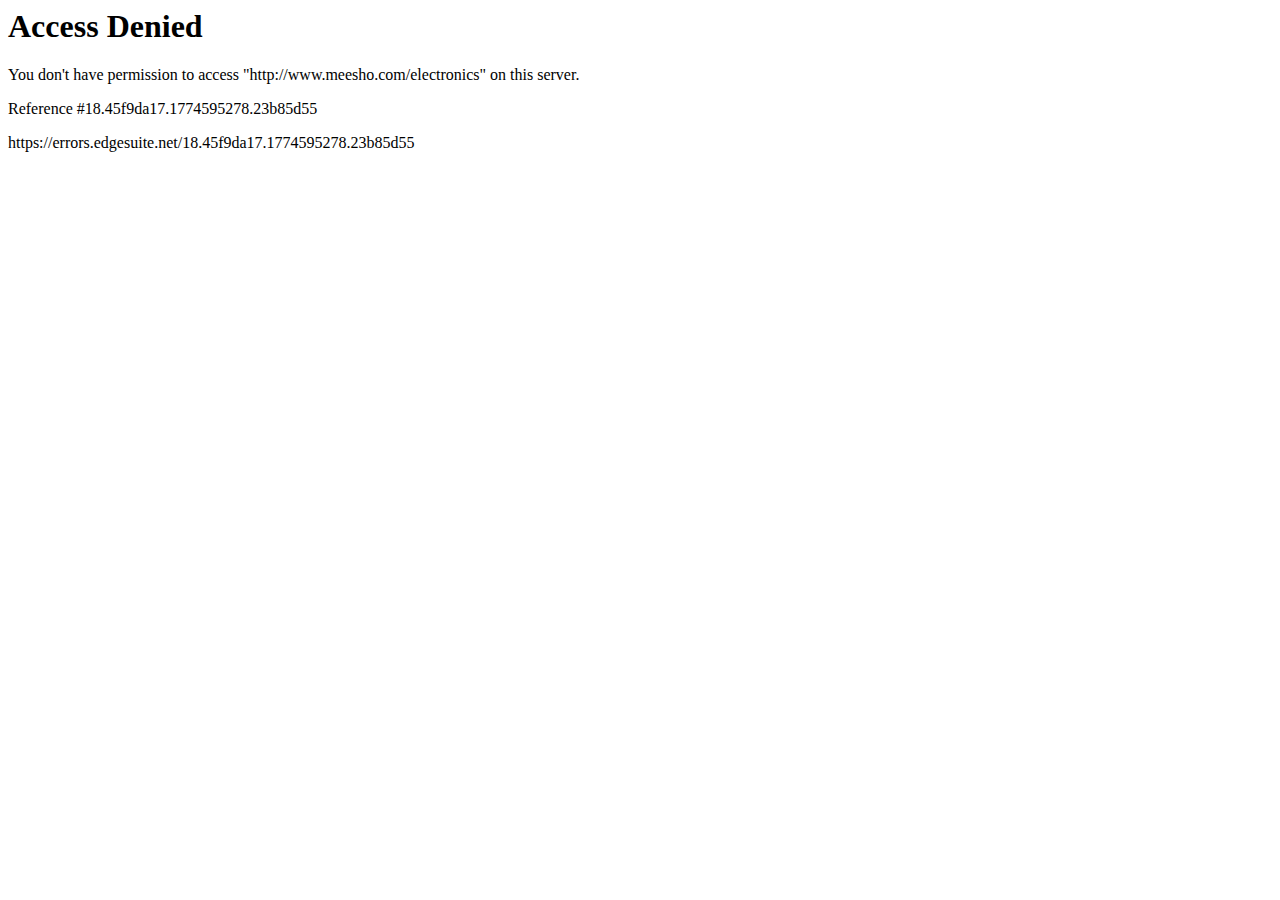
<file: meesho_test.html>
<html><head>
<title>Access Denied</title>
</head><body>
<h1>Access Denied</h1>
 
You don't have permission to access "http://www.meesho.com/electronics" on this server.<p>
Reference #18.45f9da17.1774595278.23b85d55
</p><p>https://errors.edgesuite.net/18.45f9da17.1774595278.23b85d55</p>


</body></html>
</file>
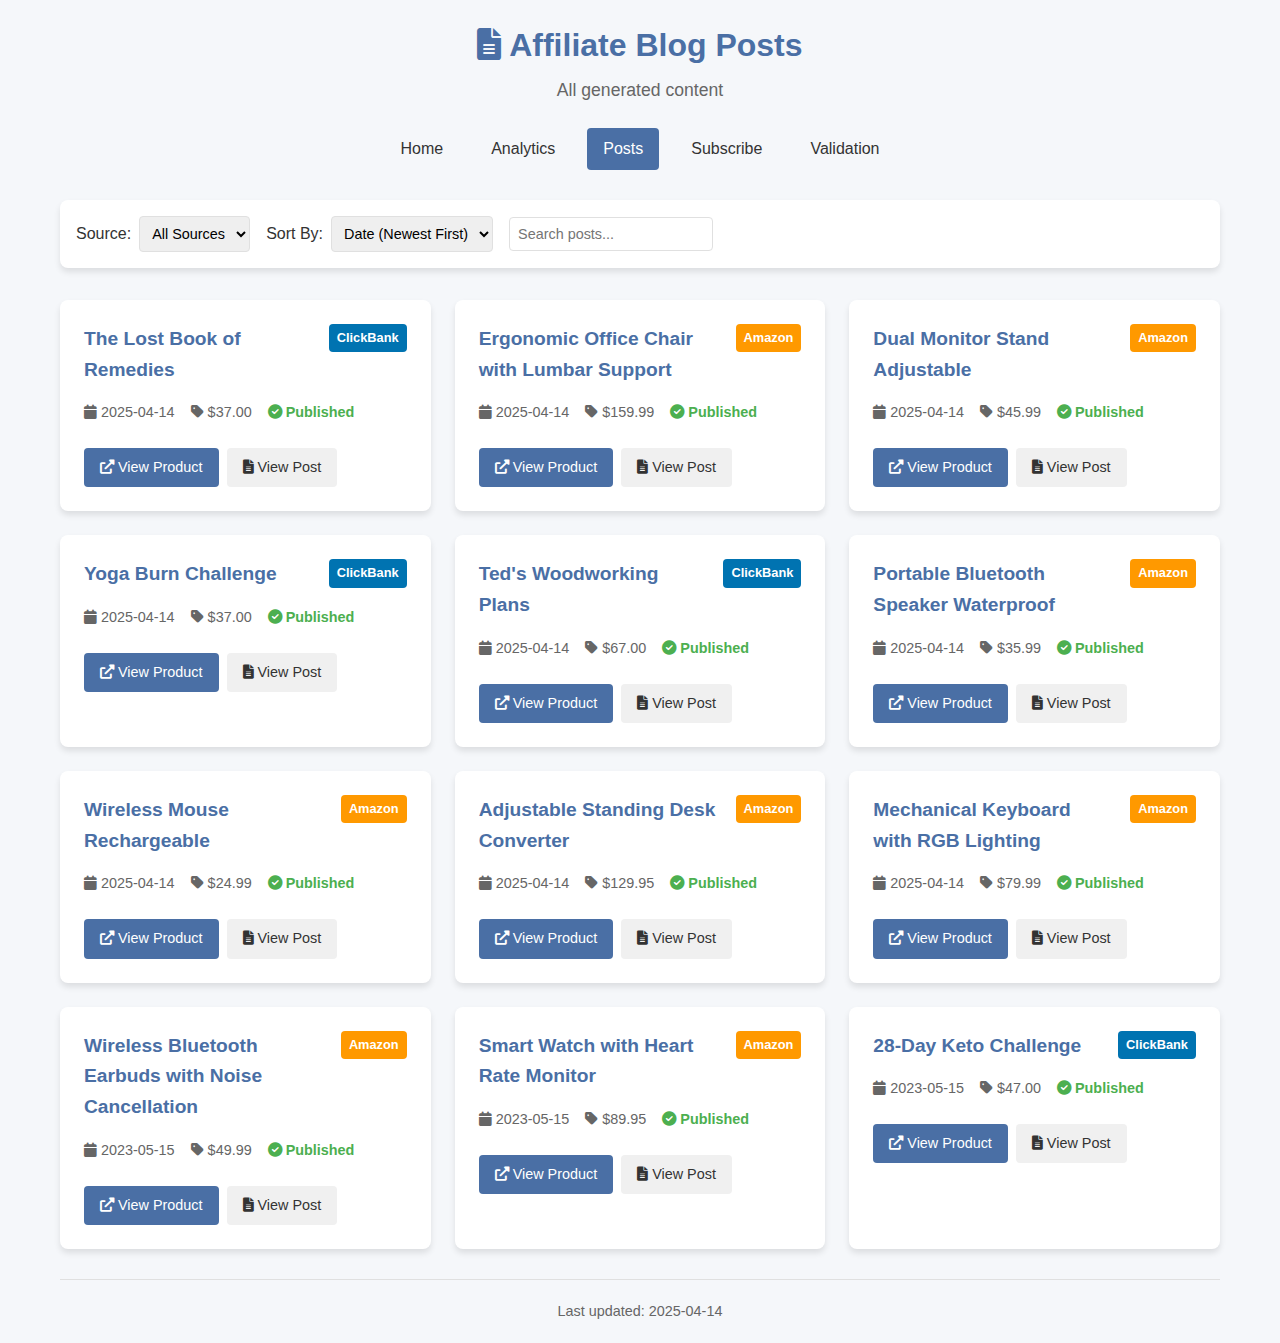
<file: docs/posts.html>
<!DOCTYPE html>
<html lang="en">
<head>
    <meta charset="UTF-8">
    <meta name="viewport" content="width=device-width, initial-scale=1.0">
    <title>Affiliate Blog Posts</title>
    <link rel="stylesheet" href="styles.css">
    <link rel="stylesheet" href="https://cdnjs.cloudflare.com/ajax/libs/font-awesome/6.0.0-beta3/css/all.min.css">
</head>
<body>
    <div class="container">
        <header>
            <h1><i class="fas fa-file-alt"></i> Affiliate Blog Posts</h1>
            <p class="subtitle">All generated content</p>
            <nav>
                <ul>
                    <li><a href="index.html">Home</a></li>
                    <li><a href="analytics.html">Analytics</a></li>
                    <li><a href="posts.html" class="active">Posts</a></li>
                    <li><a href="subscribe.html">Subscribe</a></li>
                    <li><a href="validation.html">Validation</a></li>
                </ul>
            </nav>
        </header>

        <div class="content">
            <div class="filters">
                <div class="filter-group">
                    <label for="source-filter">Source:</label>
                    <select id="source-filter">
                        <option value="all">All Sources</option>
                        <option value="amazon">Amazon</option>
                        <option value="clickbank">ClickBank</option>
                    </select>
                </div>
                <div class="filter-group">
                    <label for="sort-by">Sort By:</label>
                    <select id="sort-by">
                        <option value="date-desc">Date (Newest First)</option>
                        <option value="date-asc">Date (Oldest First)</option>
                        <option value="title-asc">Title (A-Z)</option>
                        <option value="title-desc">Title (Z-A)</option>
                    </select>
                </div>
                <div class="filter-group">
                    <input type="text" id="search-input" placeholder="Search posts...">
                </div>
            </div>

            <div class="posts-grid" id="posts-container">
                <!-- Posts will be dynamically added here -->
            </div>
        </div>

        <footer>
            <p>Last updated: <span id="last-updated"></span></p>
        </footer>
    </div>

    <script>
        // Fetch posts data
        async function fetchPosts() {
            try {
                const response = await fetch('data/posts_index.json');
                if (!response.ok) {
                    throw new Error('Failed to fetch posts');
                }
                return await response.json();
            } catch (error) {
                console.error('Error fetching posts:', error);
                return [];
            }
        }

        // Fetch published posts data
        async function fetchPublishedPosts() {
            try {
                const response = await fetch('data/published_posts.json');
                if (!response.ok) {
                    throw new Error('Failed to fetch published posts');
                }
                return await response.json();
            } catch (error) {
                console.error('Error fetching published posts:', error);
                return [];
            }
        }

        // Create post card
        function createPostCard(post, isPublished) {
            const card = document.createElement('div');
            card.className = 'post-card';
            card.dataset.source = post.source.toLowerCase();
            card.dataset.date = post.date;
            card.dataset.title = post.title;

            // Extract filename from filepath
            const filename = post.filepath.split('/').pop();

            // Create card content
            card.innerHTML = `
                <div class="post-header">
                    <h2>${post.title}</h2>
                    <span class="post-source ${post.source.toLowerCase()}">${post.source}</span>
                </div>
                <div class="post-meta">
                    <span class="post-date"><i class="fas fa-calendar"></i> ${post.date}</span>
                    <span class="post-price"><i class="fas fa-tag"></i> ${post.price}</span>
                    ${isPublished ? '<span class="post-status published"><i class="fas fa-check-circle"></i> Published</span>' :
                                   '<span class="post-status draft"><i class="fas fa-edit"></i> Draft</span>'}
                </div>
                <div class="post-actions">
                    <a href="${post.product_link}" target="_blank" class="btn btn-primary">
                        <i class="fas fa-external-link-alt"></i> View Product
                    </a>
                    <a href="posts/${filename}" target="_blank" class="btn btn-secondary">
                        <i class="fas fa-file-alt"></i> View Post
                    </a>
                </div>
            `;

            return card;
        }

        // Filter and sort posts
        function filterAndSortPosts() {
            const sourceFilter = document.getElementById('source-filter').value;
            const sortBy = document.getElementById('sort-by').value;
            const searchTerm = document.getElementById('search-input').value.toLowerCase();

            const postsContainer = document.getElementById('posts-container');
            const postCards = Array.from(postsContainer.children);

            // Filter posts
            postCards.forEach(card => {
                const matchesSource = sourceFilter === 'all' || card.dataset.source === sourceFilter;
                const matchesSearch = card.dataset.title.toLowerCase().includes(searchTerm);

                card.style.display = matchesSource && matchesSearch ? 'block' : 'none';
            });

            // Sort posts
            postCards.sort((a, b) => {
                switch (sortBy) {
                    case 'date-desc':
                        return new Date(b.dataset.date) - new Date(a.dataset.date);
                    case 'date-asc':
                        return new Date(a.dataset.date) - new Date(b.dataset.date);
                    case 'title-asc':
                        return a.dataset.title.localeCompare(b.dataset.title);
                    case 'title-desc':
                        return b.dataset.title.localeCompare(a.dataset.title);
                    default:
                        return 0;
                }
            });

            // Reorder posts in the DOM
            postCards.forEach(card => postsContainer.appendChild(card));
        }

        // Initialize page
        async function initPage() {
            const posts = await fetchPosts();
            const publishedPosts = await fetchPublishedPosts();

            if (posts.length > 0) {
                const postsContainer = document.getElementById('posts-container');

                // Create a map of published posts for quick lookup
                const publishedMap = {};
                publishedPosts.forEach(post => {
                    publishedMap[post.filename] = true;
                });

                // Create post cards
                posts.forEach(post => {
                    const filename = post.filepath.split('/').pop();
                    const isPublished = publishedMap[filename] || false;

                    const card = createPostCard(post, isPublished);
                    postsContainer.appendChild(card);
                });

                // Set up event listeners for filters
                document.getElementById('source-filter').addEventListener('change', filterAndSortPosts);
                document.getElementById('sort-by').addEventListener('change', filterAndSortPosts);
                document.getElementById('search-input').addEventListener('input', filterAndSortPosts);

                // Initial sort (newest first)
                filterAndSortPosts();

                // Update last updated timestamp
                const lastPost = posts.reduce((latest, post) => {
                    return new Date(post.date) > new Date(latest.date) ? post : latest;
                }, posts[0]);

                document.getElementById('last-updated').textContent = lastPost.date;
            }
        }

        // Load page when DOM is ready
        document.addEventListener('DOMContentLoaded', initPage);
    </script>
</body>
</html>
</file>
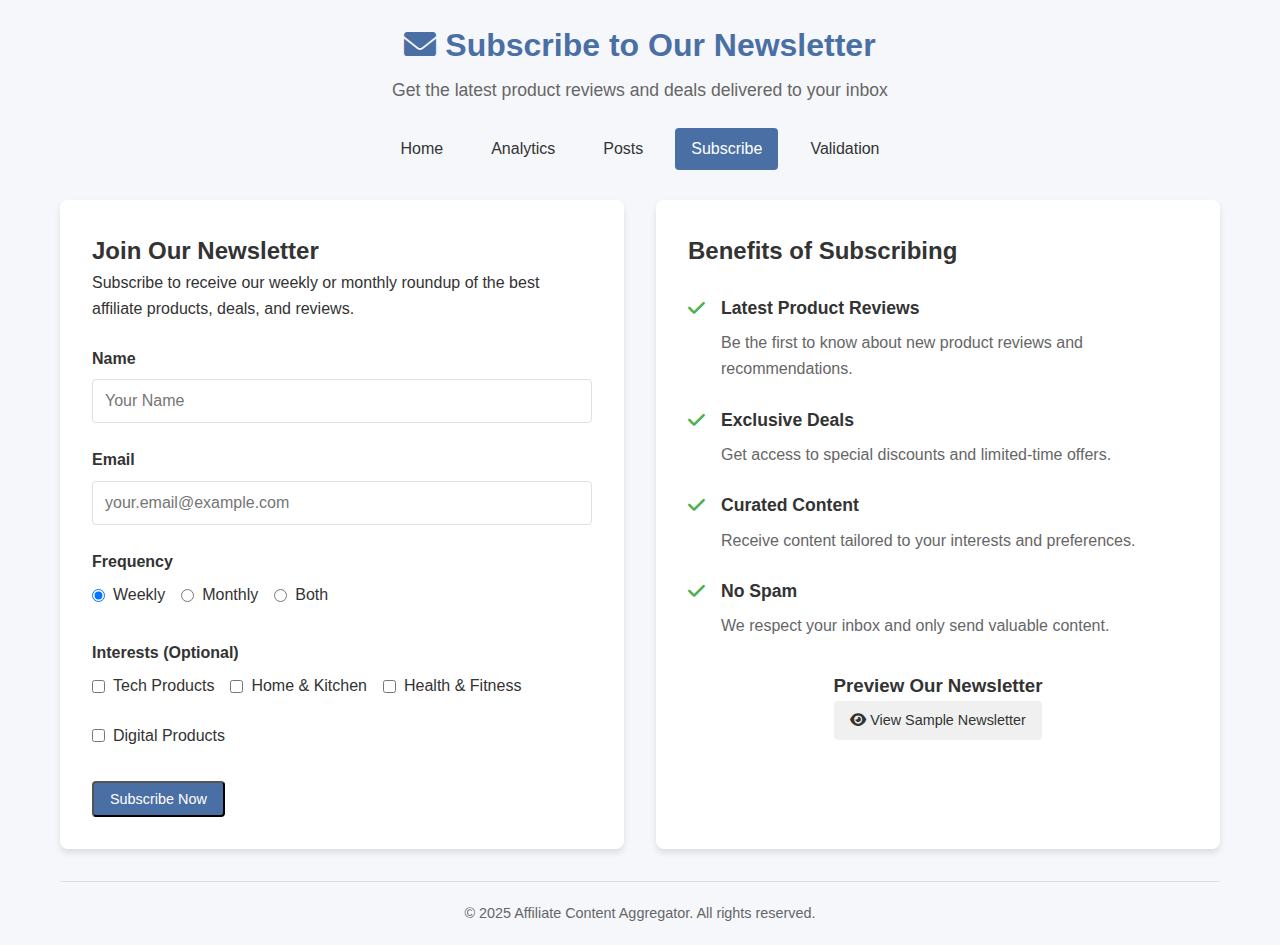
<file: docs/subscribe.html>
<!DOCTYPE html>
<html lang="en">
<head>
    <meta charset="UTF-8">
    <meta name="viewport" content="width=device-width, initial-scale=1.0">
    <title>Subscribe to Our Newsletter</title>
    <link rel="stylesheet" href="styles.css">
    <link rel="stylesheet" href="https://cdnjs.cloudflare.com/ajax/libs/font-awesome/6.0.0-beta3/css/all.min.css">
</head>
<body>
    <div class="container">
        <header>
            <h1><i class="fas fa-envelope"></i> Subscribe to Our Newsletter</h1>
            <p class="subtitle">Get the latest product reviews and deals delivered to your inbox</p>
            <nav>
                <ul>
                    <li><a href="index.html">Home</a></li>
                    <li><a href="analytics.html">Analytics</a></li>
                    <li><a href="posts.html">Posts</a></li>
                    <li><a href="subscribe.html" class="active">Subscribe</a></li>
                    <li><a href="validation.html">Validation</a></li>
                </ul>
            </nav>
        </header>

        <div class="content">
            <div class="subscription-container">
                <div class="subscription-card">
                    <h2>Join Our Newsletter</h2>
                    <p>Subscribe to receive our weekly or monthly roundup of the best affiliate products, deals, and reviews.</p>

                    <form id="subscription-form" class="subscription-form">
                        <div class="form-group">
                            <label for="name">Name</label>
                            <input type="text" id="name" name="name" placeholder="Your Name" required>
                        </div>

                        <div class="form-group">
                            <label for="email">Email</label>
                            <input type="email" id="email" name="email" placeholder="your.email@example.com" required>
                        </div>

                        <div class="form-group">
                            <label>Frequency</label>
                            <div class="radio-group">
                                <label>
                                    <input type="radio" name="frequency" value="weekly" checked>
                                    Weekly
                                </label>
                                <label>
                                    <input type="radio" name="frequency" value="monthly">
                                    Monthly
                                </label>
                                <label>
                                    <input type="radio" name="frequency" value="both">
                                    Both
                                </label>
                            </div>
                        </div>

                        <div class="form-group">
                            <label>Interests (Optional)</label>
                            <div class="checkbox-group">
                                <label>
                                    <input type="checkbox" name="categories" value="tech">
                                    Tech Products
                                </label>
                                <label>
                                    <input type="checkbox" name="categories" value="home">
                                    Home & Kitchen
                                </label>
                                <label>
                                    <input type="checkbox" name="categories" value="fitness">
                                    Health & Fitness
                                </label>
                                <label>
                                    <input type="checkbox" name="categories" value="digital">
                                    Digital Products
                                </label>
                            </div>
                        </div>

                        <button type="submit" class="btn btn-primary">Subscribe Now</button>
                    </form>

                    <div id="subscription-success" class="subscription-success" style="display: none;">
                        <i class="fas fa-check-circle"></i>
                        <h3>Thank You for Subscribing!</h3>
                        <p>You've been added to our mailing list. Please check your email for a confirmation message.</p>
                    </div>

                    <div id="subscription-error" class="subscription-error" style="display: none;">
                        <i class="fas fa-exclamation-circle"></i>
                        <h3>Oops! Something went wrong.</h3>
                        <p>We couldn't process your subscription. Please try again later.</p>
                    </div>
                </div>

                <div class="benefits-card">
                    <h2>Benefits of Subscribing</h2>
                    <ul class="benefits-list">
                        <li>
                            <i class="fas fa-check"></i>
                            <div>
                                <h3>Latest Product Reviews</h3>
                                <p>Be the first to know about new product reviews and recommendations.</p>
                            </div>
                        </li>
                        <li>
                            <i class="fas fa-check"></i>
                            <div>
                                <h3>Exclusive Deals</h3>
                                <p>Get access to special discounts and limited-time offers.</p>
                            </div>
                        </li>
                        <li>
                            <i class="fas fa-check"></i>
                            <div>
                                <h3>Curated Content</h3>
                                <p>Receive content tailored to your interests and preferences.</p>
                            </div>
                        </li>
                        <li>
                            <i class="fas fa-check"></i>
                            <div>
                                <h3>No Spam</h3>
                                <p>We respect your inbox and only send valuable content.</p>
                            </div>
                        </li>
                    </ul>

                    <div class="sample-newsletter">
                        <h3>Preview Our Newsletter</h3>
                        <a href="data/newsletters/sample_newsletter.html" target="_blank" class="btn btn-secondary">
                            <i class="fas fa-eye"></i> View Sample Newsletter
                        </a>
                    </div>
                </div>
            </div>
        </div>

        <footer>
            <p>© 2025 Affiliate Content Aggregator. All rights reserved.</p>
        </footer>
    </div>

    <script>
        document.addEventListener('DOMContentLoaded', function() {
            const form = document.getElementById('subscription-form');
            const successMessage = document.getElementById('subscription-success');
            const errorMessage = document.getElementById('subscription-error');

            form.addEventListener('submit', function(e) {
                e.preventDefault();

                // In a real implementation, you would send this data to your server
                const formData = {
                    name: form.elements.name.value,
                    email: form.elements.email.value,
                    frequency: form.elements.frequency.value,
                    categories: Array.from(form.elements.categories)
                        .filter(checkbox => checkbox.checked)
                        .map(checkbox => checkbox.value)
                };

                console.log('Subscription data:', formData);

                // Simulate API call
                setTimeout(function() {
                    // Show success message (in a real implementation, this would depend on the API response)
                    form.style.display = 'none';
                    successMessage.style.display = 'block';

                    // In case of error, you would show the error message instead:
                    // errorMessage.style.display = 'block';
                }, 1000);
            });
        });
    </script>
</body>
</html>
</file>
<file: docs/styles.css>
/* Base Styles */
:root {
    --primary-color: #4a6fa5;
    --secondary-color: #166088;
    --accent-color: #4caf50;
    --background-color: #f5f7fa;
    --card-color: #ffffff;
    --text-color: #333333;
    --text-light: #666666;
    --border-color: #e0e0e0;
    --success-color: #4caf50;
    --warning-color: #ff9800;
    --danger-color: #f44336;
    --shadow: 0 4px 6px rgba(0, 0, 0, 0.1);
}

* {
    margin: 0;
    padding: 0;
    box-sizing: border-box;
}

body {
    font-family: 'Segoe UI', Tahoma, Geneva, Verdana, sans-serif;
    background-color: var(--background-color);
    color: var(--text-color);
    line-height: 1.6;
}

.container {
    max-width: 1200px;
    margin: 0 auto;
    padding: 20px;
}

/* Header Styles */
header {
    text-align: center;
    margin-bottom: 30px;
}

header h1 {
    color: var(--primary-color);
    margin-bottom: 5px;
}

.subtitle {
    color: var(--text-light);
    font-size: 1.1rem;
    margin-bottom: 1rem;
}

/* Navigation */
nav {
    margin: 1.5rem 0;
}

nav ul {
    display: flex;
    justify-content: center;
    list-style: none;
    gap: 1rem;
}

nav a {
    display: inline-block;
    padding: 0.5rem 1rem;
    color: var(--text-color);
    text-decoration: none;
    border-radius: 4px;
    transition: all 0.3s ease;
}

nav a:hover {
    background-color: rgba(74, 111, 165, 0.1);
}

nav a.active {
    background-color: var(--primary-color);
    color: white;
}

/* Dashboard Grid */
.dashboard-grid {
    display: grid;
    grid-template-columns: repeat(3, 1fr);
    gap: 20px;
    margin-bottom: 30px;
}

/* Card Styles */
.card {
    background-color: var(--card-color);
    border-radius: 8px;
    box-shadow: var(--shadow);
    overflow: hidden;
}

.wide-card {
    grid-column: span 3;
}

.chart-card {
    grid-column: span 3;
    height: 300px;
}

@media (min-width: 768px) {
    .chart-card {
        grid-column: span 3;
    }
}

@media (min-width: 992px) {
    .chart-card {
        grid-column: span 3;
    }
}

.card-header {
    padding: 15px 20px;
    background-color: var(--primary-color);
    color: white;
}

.card-header h2 {
    font-size: 1.2rem;
    font-weight: 500;
    display: flex;
    align-items: center;
}

.card-header h2 i {
    margin-right: 10px;
}

.card-body {
    padding: 20px;
}

/* Metric Styles */
.metric {
    text-align: center;
    margin-bottom: 15px;
}

.metric-row {
    display: flex;
    justify-content: space-around;
}

.metric-value {
    display: block;
    font-size: 1.8rem;
    font-weight: bold;
    color: var(--primary-color);
    margin-bottom: 5px;
}

.metric-label {
    font-size: 0.9rem;
    color: var(--text-light);
}

/* Table Styles */
.table-container {
    overflow-x: auto;
}

table {
    width: 100%;
    border-collapse: collapse;
}

th, td {
    padding: 12px 15px;
    text-align: left;
    border-bottom: 1px solid var(--border-color);
}

th {
    background-color: #f8f9fa;
    font-weight: 600;
}

tbody tr:hover {
    background-color: #f5f5f5;
}

/* Status Badges */
.status {
    display: inline-block;
    padding: 3px 10px;
    border-radius: 12px;
    font-size: 0.8rem;
    font-weight: 500;
}

.status-published {
    background-color: rgba(76, 175, 80, 0.2);
    color: var(--success-color);
}

.status-draft {
    background-color: rgba(255, 152, 0, 0.2);
    color: var(--warning-color);
}

.status-failed {
    background-color: rgba(244, 67, 54, 0.2);
    color: var(--danger-color);
}

/* Footer Styles */
footer {
    text-align: center;
    margin-top: 30px;
    padding-top: 20px;
    border-top: 1px solid var(--border-color);
    color: var(--text-light);
    font-size: 0.9rem;
}

/* Responsive Adjustments */
@media (max-width: 992px) {
    .dashboard-grid {
        grid-template-columns: repeat(2, 1fr);
    }

    .wide-card {
        grid-column: span 2;
    }
}

@media (max-width: 768px) {
    .dashboard-grid {
        grid-template-columns: 1fr;
    }

    .wide-card {
        grid-column: span 1;
    }

    .metric-row {
        flex-direction: column;
    }
}

/* Posts Page Styles */
.filters {
    display: flex;
    flex-wrap: wrap;
    gap: 1rem;
    margin-bottom: 2rem;
    padding: 1rem;
    background-color: var(--card-color);
    border-radius: 8px;
    box-shadow: var(--shadow);
}

.filter-group {
    display: flex;
    align-items: center;
    gap: 0.5rem;
}

.filter-group select,
.filter-group input {
    padding: 0.5rem;
    border: 1px solid var(--border-color);
    border-radius: 4px;
    font-size: 0.9rem;
}

.posts-grid {
    display: grid;
    grid-template-columns: repeat(auto-fill, minmax(300px, 1fr));
    gap: 1.5rem;
}

.post-card {
    background-color: var(--card-color);
    border-radius: 8px;
    box-shadow: var(--shadow);
    padding: 1.5rem;
    transition: transform 0.3s ease;
}

.post-card:hover {
    transform: translateY(-5px);
}

.post-header {
    display: flex;
    justify-content: space-between;
    align-items: flex-start;
    margin-bottom: 1rem;
}

.post-header h2 {
    font-size: 1.2rem;
    color: var(--primary-color);
    margin-right: 1rem;
}

.post-source {
    font-size: 0.8rem;
    padding: 0.25rem 0.5rem;
    border-radius: 4px;
    color: white;
    font-weight: bold;
}

.post-source.amazon {
    background-color: #ff9900;
}

.post-source.clickbank {
    background-color: #0073b1;
}

.post-meta {
    display: flex;
    flex-wrap: wrap;
    gap: 1rem;
    margin-bottom: 1.5rem;
    font-size: 0.9rem;
    color: var(--text-light);
}

.post-status {
    font-weight: bold;
}

.post-status.published {
    color: var(--success-color);
}

.post-status.draft {
    color: var(--warning-color);
}

.post-actions {
    display: flex;
    gap: 0.5rem;
}

.btn {
    display: inline-block;
    padding: 0.5rem 1rem;
    border-radius: 4px;
    text-decoration: none;
    font-size: 0.9rem;
    transition: background-color 0.3s ease;
}

.btn-primary {
    background-color: var(--primary-color);
    color: white;
}

.btn-primary:hover {
    background-color: var(--secondary-color);
}

.btn-secondary {
    background-color: #f0f0f0;
    color: var(--text-color);
}

.btn-secondary:hover {
    background-color: #e0e0e0;
}

/* Analytics Page Styles */
.summary-cards {
    display: grid;
    grid-template-columns: repeat(4, 1fr);
    gap: 1.5rem;
    margin-bottom: 2rem;
}

.card {
    background-color: var(--card-color);
    border-radius: 8px;
    box-shadow: var(--shadow);
    padding: 1.5rem;
    text-align: center;
}

.big-number {
    font-size: 2rem;
    font-weight: bold;
    color: var(--primary-color);
    margin-top: 0.5rem;
}

.charts-container {
    display: grid;
    grid-template-columns: repeat(2, 1fr);
    gap: 1.5rem;
    margin-bottom: 2rem;
}

.chart-card {
    background-color: var(--card-color);
    border-radius: 8px;
    box-shadow: var(--shadow);
    padding: 1.5rem;
}

.data-tables {
    display: grid;
    grid-template-columns: repeat(2, 1fr);
    gap: 1.5rem;
    margin-bottom: 2rem;
}

.table-card {
    background-color: var(--card-color);
    border-radius: 8px;
    box-shadow: var(--shadow);
    padding: 1.5rem;
}

table {
    width: 100%;
    border-collapse: collapse;
    margin-top: 1rem;
}

th, td {
    padding: 0.75rem;
    text-align: left;
    border-bottom: 1px solid var(--border-color);
}

th {
    background-color: #f5f5f5;
    font-weight: bold;
}

/* Subscription Page Styles */
.subscription-container {
    display: grid;
    grid-template-columns: 1fr 1fr;
    gap: 2rem;
    margin-bottom: 2rem;
}

.subscription-card,
.benefits-card {
    background-color: var(--card-color);
    border-radius: 8px;
    box-shadow: var(--shadow);
    padding: 2rem;
}

.subscription-form {
    margin-top: 1.5rem;
}

.form-group {
    margin-bottom: 1.5rem;
}

.form-group label {
    display: block;
    margin-bottom: 0.5rem;
    font-weight: bold;
}

.form-group input[type="text"],
.form-group input[type="email"] {
    width: 100%;
    padding: 0.75rem;
    border: 1px solid var(--border-color);
    border-radius: 4px;
    font-size: 1rem;
}

.radio-group,
.checkbox-group {
    display: flex;
    flex-wrap: wrap;
    gap: 1rem;
}

.radio-group label,
.checkbox-group label {
    display: flex;
    align-items: center;
    font-weight: normal;
    cursor: pointer;
}

.radio-group input,
.checkbox-group input {
    margin-right: 0.5rem;
}

.subscription-success,
.subscription-error {
    text-align: center;
    padding: 2rem;
}

.subscription-success i,
.subscription-error i {
    font-size: 3rem;
    margin-bottom: 1rem;
}

.subscription-success i {
    color: var(--success-color);
}

.subscription-error i {
    color: var(--danger-color);
}

.benefits-list {
    list-style: none;
    padding: 0;
    margin: 1.5rem 0;
}

.benefits-list li {
    display: flex;
    margin-bottom: 1.5rem;
}

.benefits-list i {
    color: var(--success-color);
    font-size: 1.2rem;
    margin-right: 1rem;
    margin-top: 0.25rem;
}

.benefits-list h3 {
    margin: 0 0 0.5rem 0;
    font-size: 1.1rem;
}

.benefits-list p {
    margin: 0;
    color: var(--text-light);
}

.sample-newsletter {
    margin-top: 2rem;
    text-align: center;
}

/* Additional Responsive Styles */
@media (max-width: 1200px) {
    .summary-cards,
    .charts-container,
    .data-tables {
        grid-template-columns: 1fr;
    }

    .subscription-container {
        grid-template-columns: 1fr;
    }
}

@media (max-width: 768px) {
    .filters {
        flex-direction: column;
        align-items: stretch;
    }

    .filter-group {
        width: 100%;
    }

    .filter-group select,
    .filter-group input {
        width: 100%;
    }

    nav ul {
        flex-direction: column;
        gap: 0.5rem;
    }
}
</file>
